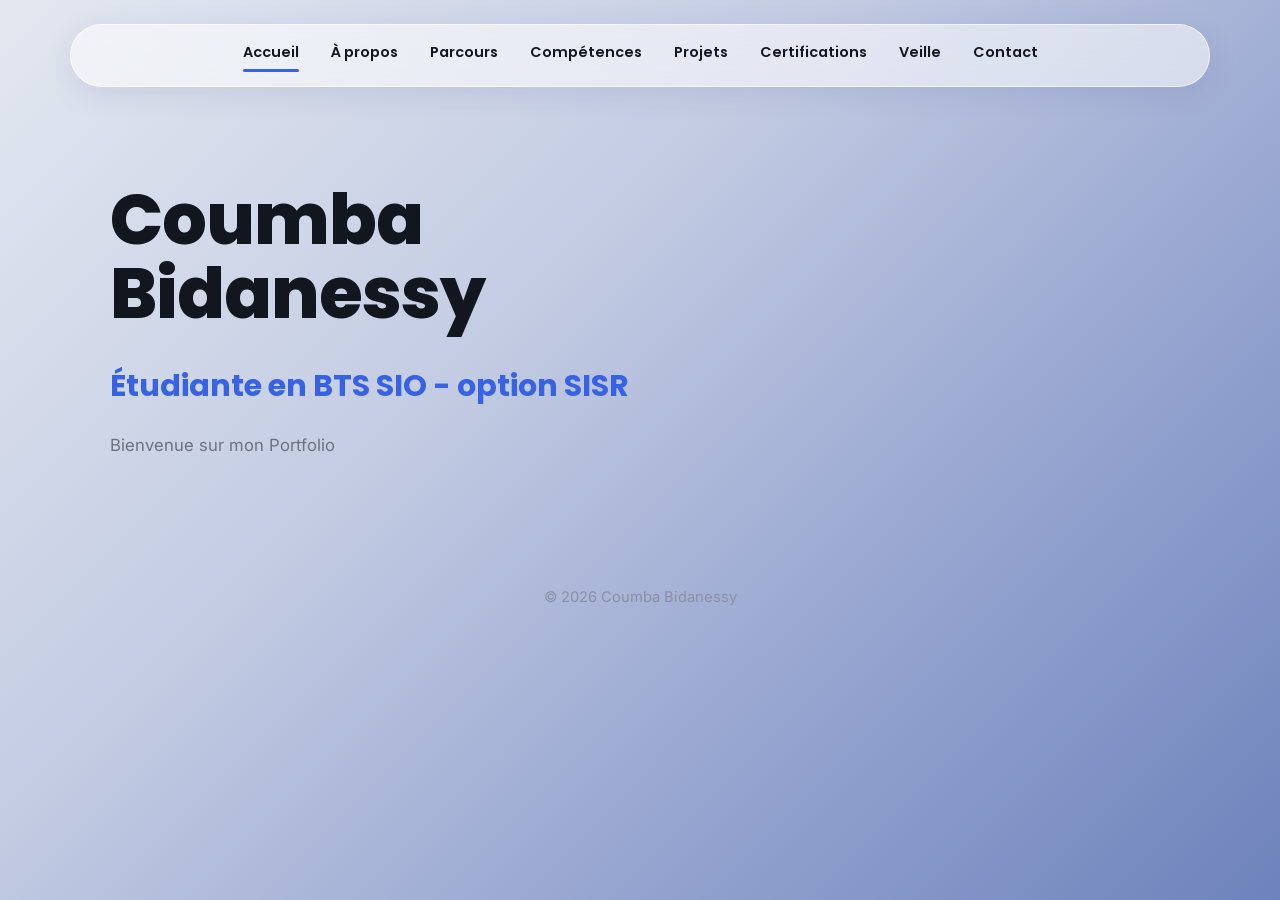
<file: index.html>
<!DOCTYPE html>
<html lang="fr">
<head>
<meta charset="UTF-8" />
<meta name="viewport" content="width=device-width, initial-scale=1.0" />
<title>Coumba Bidanessy — Portfolio</title>
<link rel="preconnect" href="https://fonts.googleapis.com" />
<link rel="preconnect" href="https://fonts.gstatic.com" crossorigin />
<link href="https://fonts.googleapis.com/css2?family=Inter:wght@400;500;600&family=Poppins:wght@600;700;800&display=swap" rel="stylesheet" />
<link rel="stylesheet" href="css/style.css" />
</head>
<body>

<header class="nav-wrapper">
  <nav class="nav" aria-label="Navigation principale">
    <ul class="nav-list">
      <li><a class="nav-link active" href="index.html" aria-current="page">Accueil</a></li>
      <li><a class="nav-link" href="pages/apropos.html">À propos</a></li>
      <li><a class="nav-link" href="pages/parcours.html">Parcours</a></li>
      <li><a class="nav-link" href="pages/competences.html">Compétences</a></li>
      <li><a class="nav-link" href="pages/projets.html">Projets</a></li>
      <li><a class="nav-link" href="pages/certifications.html">Certifications</a></li>
      <li><a class="nav-link" href="pages/veille.html">Veille</a></li>
      <li><a class="nav-link" href="pages/contact.html">Contact</a></li>
    </ul>
  </nav>
</header>

<main class="container hero">
  <h1 class="hero-name">Coumba<br />Bidanessy</h1>
  <p class="hero-role">Étudiante en BTS SIO - option SISR</p>
  <p class="hero-tagline">Bienvenue sur mon Portfolio</p>
</main>

<footer class="site-footer">
  © 2026 Coumba Bidanessy
</footer>

</body>
</html>
</file>
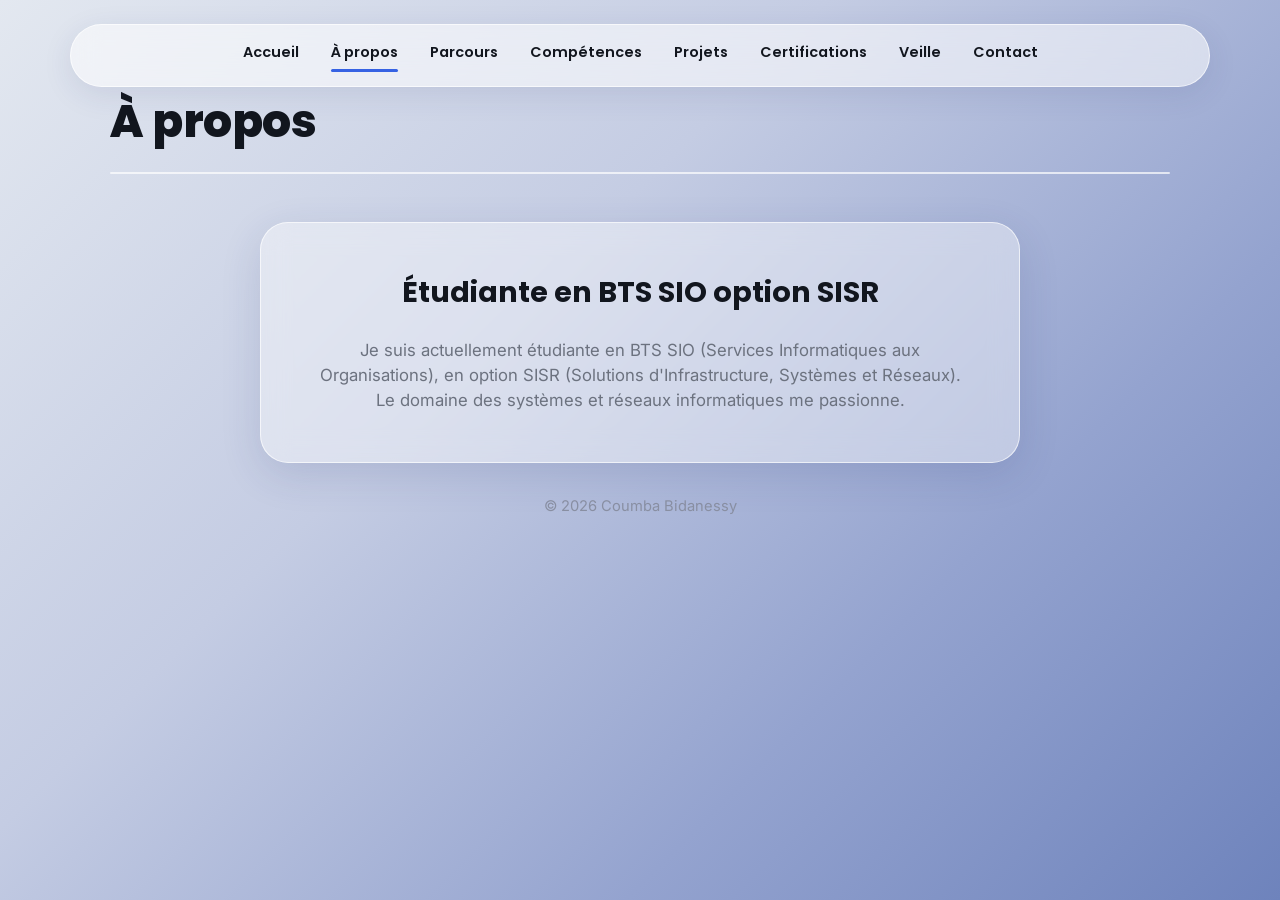
<file: pages/apropos.html>
<!DOCTYPE html>
<html lang="fr">
<head>
<meta charset="UTF-8" />
<meta name="viewport" content="width=device-width, initial-scale=1.0" />
<title>À propos — Coumba Bidanessy</title>
<link rel="preconnect" href="https://fonts.googleapis.com" />
<link rel="preconnect" href="https://fonts.gstatic.com" crossorigin />
<link href="https://fonts.googleapis.com/css2?family=Inter:wght@400;500;600&family=Poppins:wght@600;700;800&display=swap" rel="stylesheet" />
<link rel="stylesheet" href="../css/style.css" />
</head>
<body>

<header class="nav-wrapper">
  <nav class="nav" aria-label="Navigation principale">
    <ul class="nav-list">
      <li><a class="nav-link" href="../index.html">Accueil</a></li>
      <li><a class="nav-link active" href="apropos.html" aria-current="page">À propos</a></li>
      <li><a class="nav-link" href="parcours.html">Parcours</a></li>
      <li><a class="nav-link" href="competences.html">Compétences</a></li>
      <li><a class="nav-link" href="projets.html">Projets</a></li>
      <li><a class="nav-link" href="certifications.html">Certifications</a></li>
      <li><a class="nav-link" href="veille.html">Veille</a></li>
      <li><a class="nav-link" href="contact.html">Contact</a></li>
    </ul>
  </nav>
</header>

<main class="container">
  <h1 class="page-title">À propos</h1>
  <div class="divider"></div>

  <section class="about-card card">
    <h2>Étudiante en BTS SIO option SISR</h2>
    <p>
      Je suis actuellement étudiante en BTS SIO (Services Informatiques aux Organisations),
      en option SISR (Solutions d'Infrastructure, Systèmes et Réseaux).
      Le domaine des systèmes et réseaux informatiques me passionne.
    </p>
  </section>
</main>

<footer class="site-footer">
  © 2026 Coumba Bidanessy
</footer>

</body>
</html>
</file>
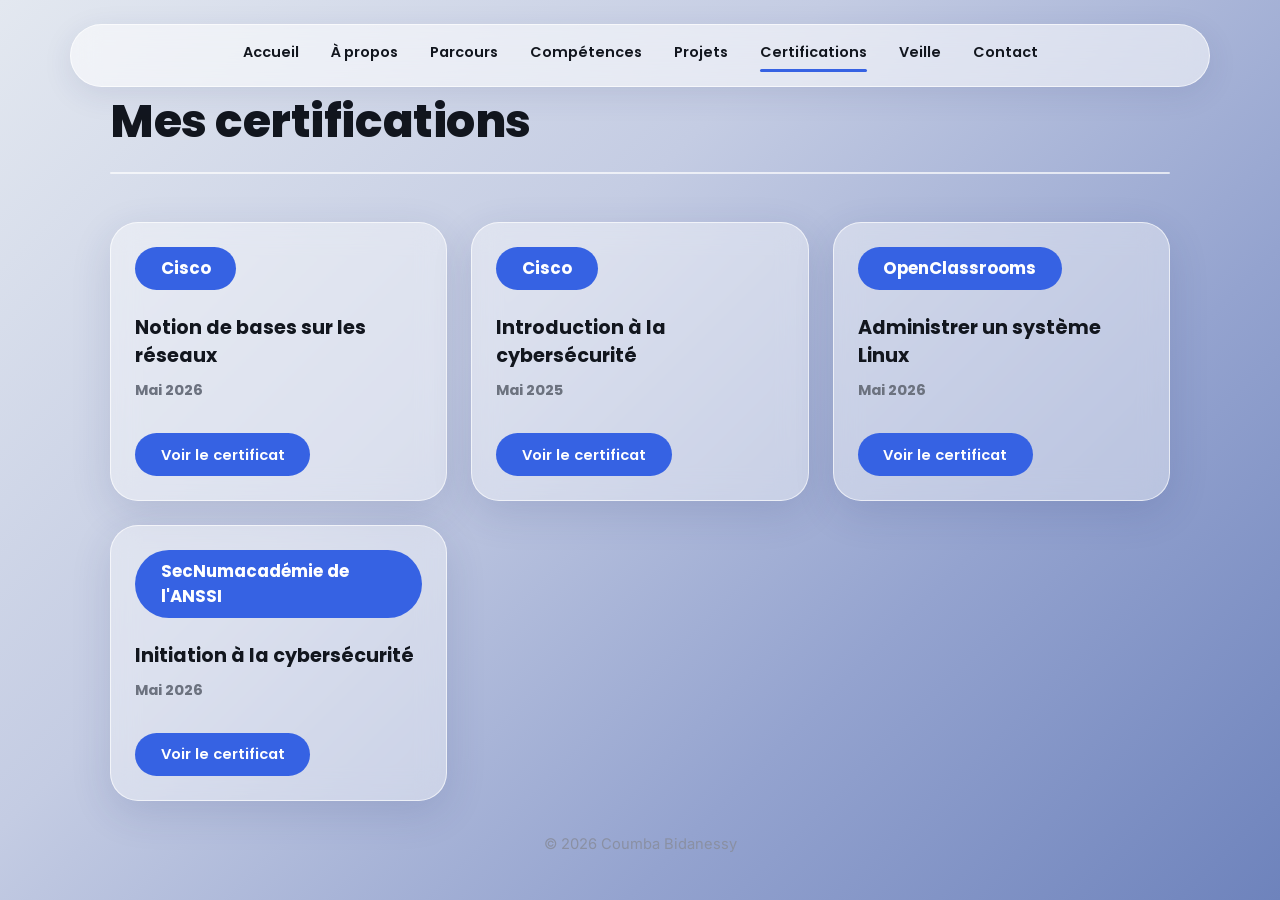
<file: pages/certifications.html>
<!DOCTYPE html>
<html lang="fr">
<head>
<meta charset="UTF-8" />
<meta name="viewport" content="width=device-width, initial-scale=1.0" />
<title>Certifications — Coumba Bidanessy</title>
<link rel="preconnect" href="https://fonts.googleapis.com" />
<link rel="preconnect" href="https://fonts.gstatic.com" crossorigin />
<link href="https://fonts.googleapis.com/css2?family=Inter:wght@400;500;600&family=Poppins:wght@600;700;800&display=swap" rel="stylesheet" />
<link rel="stylesheet" href="../css/style.css" />
</head>
<body>

<header class="nav-wrapper">
  <nav class="nav" aria-label="Navigation principale">
    <ul class="nav-list">
      <li><a class="nav-link" href="../index.html">Accueil</a></li>
      <li><a class="nav-link" href="apropos.html">À propos</a></li>
      <li><a class="nav-link" href="parcours.html">Parcours</a></li>
      <li><a class="nav-link" href="competences.html">Compétences</a></li>
      <li><a class="nav-link" href="projets.html">Projets</a></li>
      <li><a class="nav-link active" href="certifications.html" aria-current="page">Certifications</a></li>
      <li><a class="nav-link" href="veille.html">Veille</a></li>
      <li><a class="nav-link" href="contact.html">Contact</a></li>
    </ul>
  </nav>
</header>

<main class="container">
  <h1 class="page-title">Mes certifications</h1>
  <div class="divider"></div>

  <div class="cert-grid">
    <div class="cert-card">
      <span class="cert-tag">Cisco</span>
      <h3>Notion de bases sur les réseaux</h3>
      <p class="cert-date">Mai 2026</p>
      <a href="#" class="btn">Voir le certificat</a>
    </div>

    <div class="cert-card">
      <span class="cert-tag">Cisco</span>
      <h3>Introduction à la cybersécurité</h3>
      <p class="cert-date">Mai 2025</p>
      <a href="#" class="btn">Voir le certificat</a>
    </div>

    <div class="cert-card">
      <span class="cert-tag">OpenClassrooms</span>
      <h3>Administrer un système Linux</h3>
      <p class="cert-date">Mai 2026</p>
      <a href="#" class="btn">Voir le certificat</a>
    </div>
  <div class="cert-card">
      <span class="cert-tag">SecNumacadémie de l'ANSSI</span>
      <h3>Initiation à la cybersécurité</h3>
      <p class="cert-date">Mai 2026</p>
      <a href="#" class="btn">Voir le certificat</a>
    </div>
  </div>
</main>

<footer class="site-footer">
  © 2026 Coumba Bidanessy
</footer>

</body>
</html>
</file>
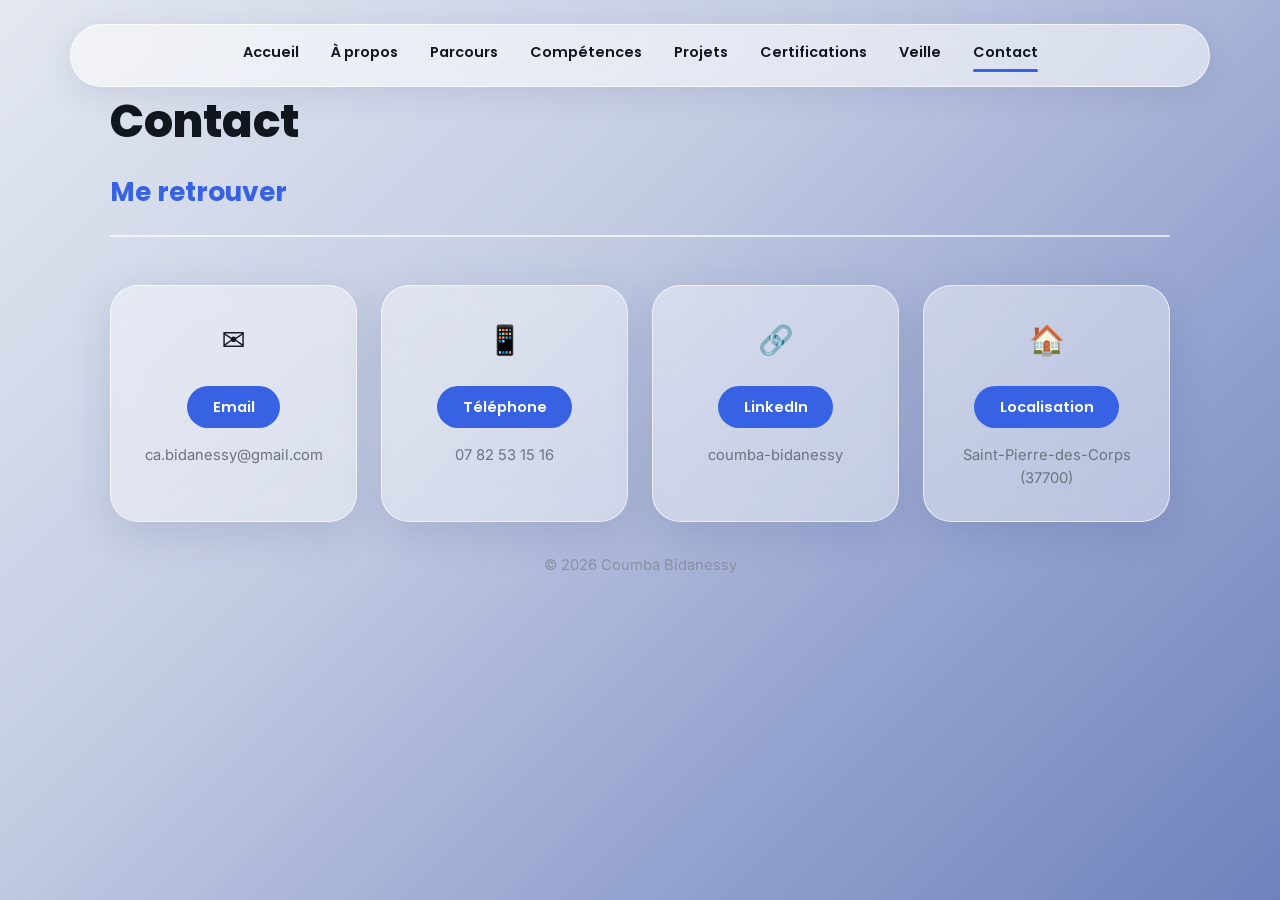
<file: pages/contact.html>
<!DOCTYPE html>
<html lang="fr">
<head>
<meta charset="UTF-8" />
<meta name="viewport" content="width=device-width, initial-scale=1.0" />
<title>Contact — Coumba Bidanessy</title>
<link rel="preconnect" href="https://fonts.googleapis.com" />
<link rel="preconnect" href="https://fonts.gstatic.com" crossorigin />
<link href="https://fonts.googleapis.com/css2?family=Inter:wght@400;500;600&family=Poppins:wght@600;700;800&display=swap" rel="stylesheet" />
<link rel="stylesheet" href="../css/style.css" />
</head>
<body>

<header class="nav-wrapper">
  <nav class="nav" aria-label="Navigation principale">
    <ul class="nav-list">
      <li><a class="nav-link" href="../index.html">Accueil</a></li>
      <li><a class="nav-link" href="apropos.html">À propos</a></li>
      <li><a class="nav-link" href="parcours.html">Parcours</a></li>
      <li><a class="nav-link" href="competences.html">Compétences</a></li>
      <li><a class="nav-link" href="projets.html">Projets</a></li>
      <li><a class="nav-link" href="certifications.html">Certifications</a></li>
      <li><a class="nav-link" href="veille.html">Veille</a></li>
      <li><a class="nav-link active" href="contact.html" aria-current="page">Contact</a></li>
    </ul>
  </nav>
</header>

<main class="container">
  <h1 class="page-title">Contact</h1>
  <h2 class="eyebrow">Me retrouver</h2>
  <div class="divider"></div>

  <div class="contact-grid">
    <div class="contact-card">
      <span class="contact-icon" aria-hidden="true">✉️</span>
      <a class="btn" href="mailto:ca.bidanessy@gmail.com">Email</a>
      <p>ca.bidanessy@gmail.com</p>
    </div>

    <div class="contact-card">
      <span class="contact-icon" aria-hidden="true">📱</span>
      <a class="btn" href="tel:+33782531516">Téléphone</a>
      <p>07 82 53 15 16</p>
    </div>

    <div class="contact-card">
      <span class="contact-icon" aria-hidden="true">🔗</span>
      <a class="btn" href="https://www.linkedin.com/in/coumba-bidanessy/" target="_blank" rel="noopener">LinkedIn</a>
      <p>coumba-bidanessy</p>
    </div>

    <div class="contact-card">
      <span class="contact-icon" aria-hidden="true">🏠</span>
      <a class="btn" href="https://www.google.com/maps/search/?api=1&query=Saint-Pierre-des-Corps+37700" target="_blank" rel="noopener">Localisation</a>
      <p>Saint-Pierre-des-Corps (37700)</p>
    </div>
  </div>
</main>

<footer class="site-footer">
  © 2026 Coumba Bidanessy
</footer>

</body>
</html>
</file>
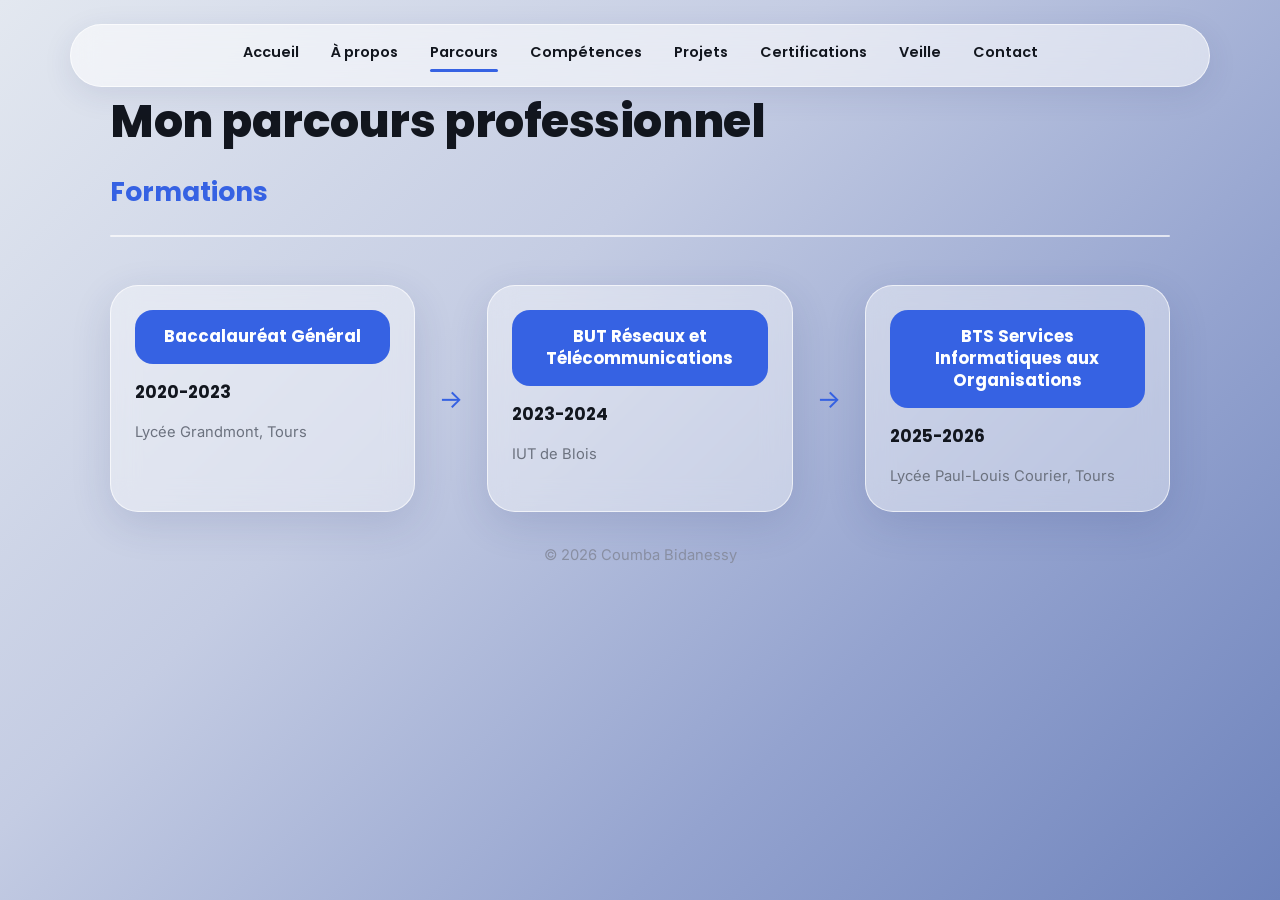
<file: pages/parcours.html>
<!DOCTYPE html>
<html lang="fr">
<head>
<meta charset="UTF-8" />
<meta name="viewport" content="width=device-width, initial-scale=1.0" />
<title>Parcours — Coumba Bidanessy</title>
<link rel="preconnect" href="https://fonts.googleapis.com" />
<link rel="preconnect" href="https://fonts.gstatic.com" crossorigin />
<link href="https://fonts.googleapis.com/css2?family=Inter:wght@400;500;600&family=Poppins:wght@600;700;800&display=swap" rel="stylesheet" />
<link rel="stylesheet" href="../css/style.css" />
</head>
<body>

<header class="nav-wrapper">
  <nav class="nav" aria-label="Navigation principale">
    <ul class="nav-list">
      <li><a class="nav-link" href="../index.html">Accueil</a></li>
      <li><a class="nav-link" href="apropos.html">À propos</a></li>
      <li><a class="nav-link active" href="parcours.html" aria-current="page">Parcours</a></li>
      <li><a class="nav-link" href="competences.html">Compétences</a></li>
      <li><a class="nav-link" href="projets.html">Projets</a></li>
      <li><a class="nav-link" href="certifications.html">Certifications</a></li>
      <li><a class="nav-link" href="veille.html">Veille</a></li>
      <li><a class="nav-link" href="contact.html">Contact</a></li>
    </ul>
  </nav>
</header>

<main class="container">
  <h1 class="page-title">Mon parcours professionnel</h1>
  <h2 class="eyebrow">Formations</h2>
  <div class="divider"></div>

  <div class="timeline">
    <div class="timeline-item">
      <div class="timeline-badge">Baccalauréat Général</div>
      <p class="timeline-date">2020-2023</p>
      <p class="timeline-place">Lycée Grandmont, Tours</p>
    </div>

    <span class="timeline-arrow" aria-hidden="true">→</span>

    <div class="timeline-item">
      <div class="timeline-badge">BUT Réseaux et Télécommunications</div>
      <p class="timeline-date">2023-2024</p>
      <p class="timeline-place">IUT de Blois</p>
    </div>

    <span class="timeline-arrow" aria-hidden="true">→</span>

    <div class="timeline-item">
      <div class="timeline-badge">BTS Services Informatiques aux Organisations</div>
      <p class="timeline-date">2025-2026</p>
      <p class="timeline-place">Lycée Paul-Louis Courier, Tours</p>
    </div>
  </div>
</main>

<footer class="site-footer">
  © 2026 Coumba Bidanessy
</footer>

</body>
</html>
</file>
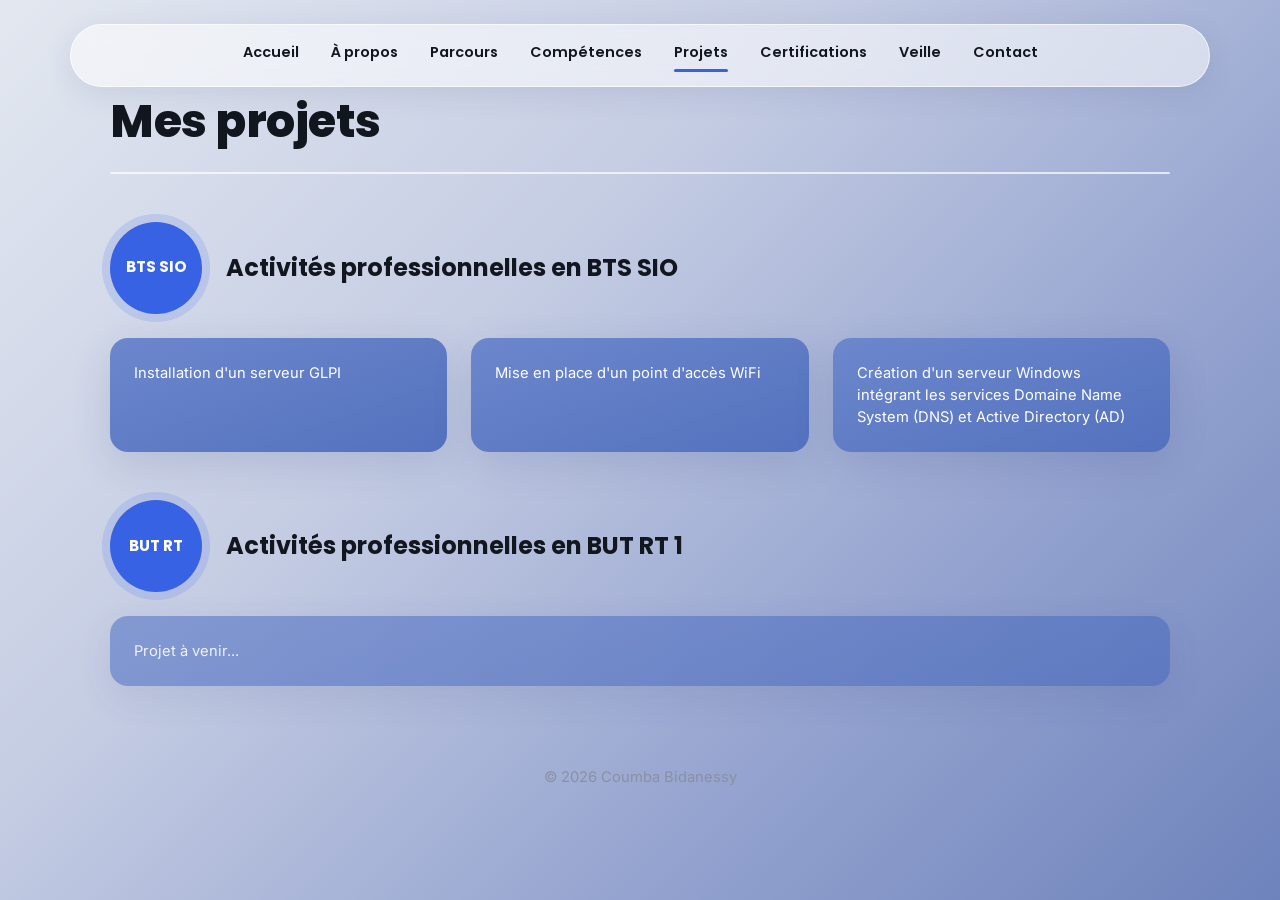
<file: pages/projets.html>
<!DOCTYPE html>
<html lang="fr">
<head>
<meta charset="UTF-8" />
<meta name="viewport" content="width=device-width, initial-scale=1.0" />
<title>Projets — Coumba Bidanessy</title>
<link rel="preconnect" href="https://fonts.googleapis.com" />
<link rel="preconnect" href="https://fonts.gstatic.com" crossorigin />
<link href="https://fonts.googleapis.com/css2?family=Inter:wght@400;500;600&family=Poppins:wght@600;700;800&display=swap" rel="stylesheet" />
<link rel="stylesheet" href="../css/style.css" />
</head>
<body>

<header class="nav-wrapper">
  <nav class="nav" aria-label="Navigation principale">
    <ul class="nav-list">
      <li><a class="nav-link" href="../index.html">Accueil</a></li>
      <li><a class="nav-link" href="apropos.html">À propos</a></li>
      <li><a class="nav-link" href="parcours.html">Parcours</a></li>
      <li><a class="nav-link" href="competences.html">Compétences</a></li>
      <li><a class="nav-link active" href="projets.html" aria-current="page">Projets</a></li>
      <li><a class="nav-link" href="certifications.html">Certifications</a></li>
      <li><a class="nav-link" href="veille.html">Veille</a></li>
      <li><a class="nav-link" href="contact.html">Contact</a></li>
    </ul>
  </nav>
</header>

<main class="container">
  <h1 class="page-title">Mes projets</h1>
  <div class="divider"></div>

  <section class="project-group">
    <div class="project-group-header">
      <span class="badge-circle">BTS SIO</span>
      <h2 class="project-group-title">Activités professionnelles en BTS SIO</h2>
    </div>
    <div class="project-cards">
      <a class="project-card" href="#" target="_blank" rel="noopener">Installation d'un serveur GLPI</a>
      <a class="project-card" href="https://coumba-y.github.io/projets-bts-sio/sp4mission2/" target="_blank" rel="noopener">Mise en place d'un point d'accès WiFi</a>
      <a class="project-card" href="https://coumba-y.github.io/projets-bts-sio/sp3mission1/" target="_blank" rel="noopener">Création d'un serveur Windows intégrant les services Domaine Name System (DNS) et Active Directory (AD)</a>
    </div>
  </section>

  <section class="project-group">
    <div class="project-group-header">
      <span class="badge-circle">BUT RT</span>
      <h2 class="project-group-title">Activités professionnelles en BUT RT 1</h2>
    </div>
    <div class="project-cards">
      <div class="project-card project-card--placeholder">Projet à venir...</div>
    </div>
  </section>
</main>

<footer class="site-footer">
  © 2026 Coumba Bidanessy
</footer>

</body>
</html>
</file>
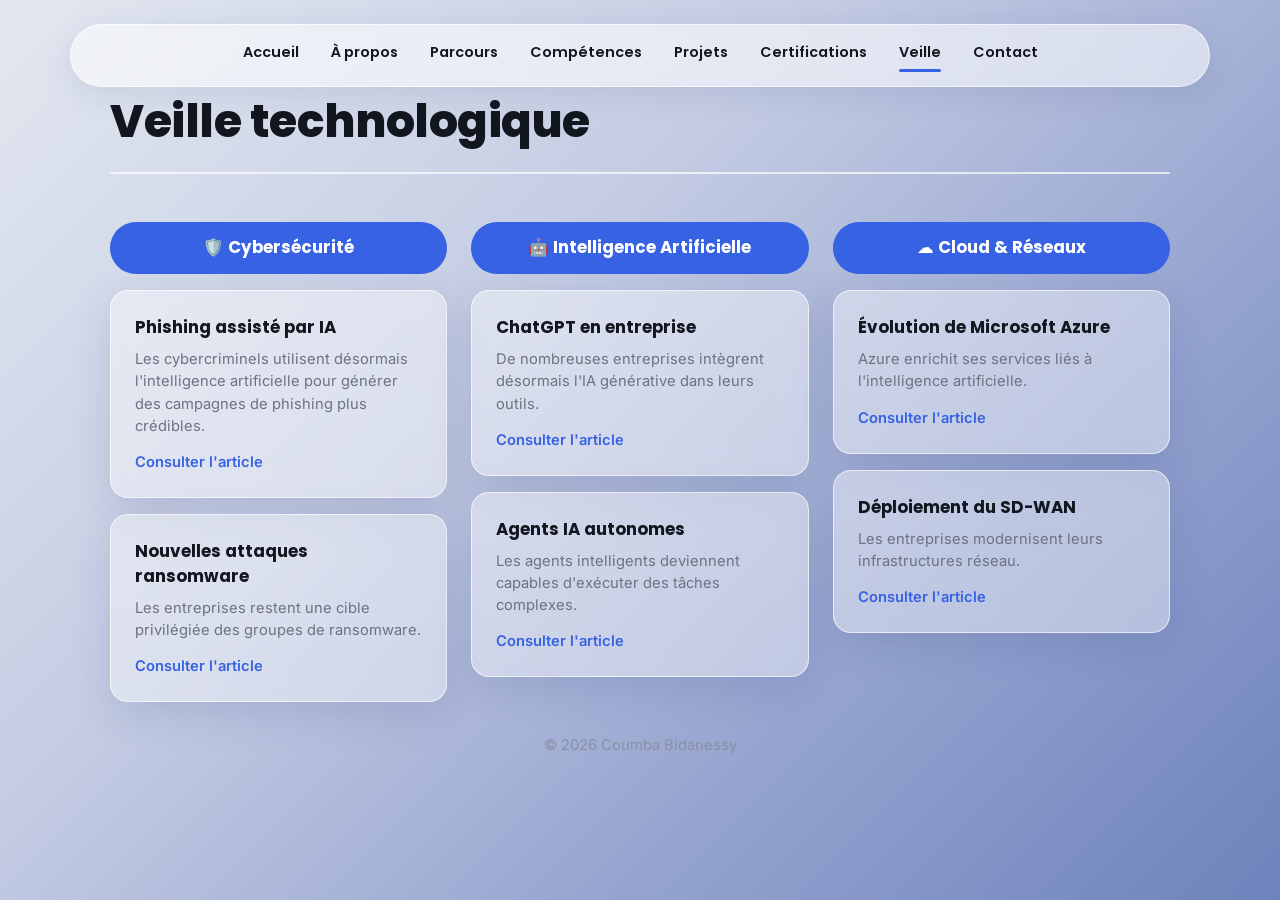
<file: pages/veille.html>
<!DOCTYPE html>
<html lang="fr">
<head>
<meta charset="UTF-8" />
<meta name="viewport" content="width=device-width, initial-scale=1.0" />
<title>Veille technologique — Coumba Bidanessy</title>
<link rel="preconnect" href="https://fonts.googleapis.com" />
<link rel="preconnect" href="https://fonts.gstatic.com" crossorigin />
<link href="https://fonts.googleapis.com/css2?family=Inter:wght@400;500;600&family=Poppins:wght@600;700;800&display=swap" rel="stylesheet" />
<link rel="stylesheet" href="../css/style.css" />
</head>
<body>

<header class="nav-wrapper">
  <nav class="nav" aria-label="Navigation principale">
    <ul class="nav-list">
      <li><a class="nav-link" href="../index.html">Accueil</a></li>
      <li><a class="nav-link" href="apropos.html">À propos</a></li>
      <li><a class="nav-link" href="parcours.html">Parcours</a></li>
      <li><a class="nav-link" href="competences.html">Compétences</a></li>
      <li><a class="nav-link" href="projets.html">Projets</a></li>
      <li><a class="nav-link" href="certifications.html">Certifications</a></li>
      <li><a class="nav-link active" href="veille.html" aria-current="page">Veille</a></li>
      <li><a class="nav-link" href="contact.html">Contact</a></li>
    </ul>
  </nav>
</header>

<main class="container">
  <h1 class="page-title">Veille technologique</h1>
  <div class="divider"></div>

  <div class="veille-grid">
    <div class="veille-column">
      <div class="veille-tag">🛡️ Cybersécurité</div>

      <div class="veille-card">
        <h3>Phishing assisté par IA</h3>
        <p>Les cybercriminels utilisent désormais l'intelligence artificielle pour générer des campagnes de phishing plus crédibles.</p>
        <a href="#">Consulter l'article</a>
      </div>

      <div class="veille-card">
        <h3>Nouvelles attaques ransomware</h3>
        <p>Les entreprises restent une cible privilégiée des groupes de ransomware.</p>
        <a href="#">Consulter l'article</a>
      </div>
    </div>

    <div class="veille-column">
      <div class="veille-tag">🤖 Intelligence Artificielle</div>

      <div class="veille-card">
        <h3>ChatGPT en entreprise</h3>
        <p>De nombreuses entreprises intègrent désormais l'IA générative dans leurs outils.</p>
        <a href="#">Consulter l'article</a>
      </div>

      <div class="veille-card">
        <h3>Agents IA autonomes</h3>
        <p>Les agents intelligents deviennent capables d'exécuter des tâches complexes.</p>
        <a href="#">Consulter l'article</a>
      </div>
    </div>

    <div class="veille-column">
      <div class="veille-tag">☁️ Cloud &amp; Réseaux</div>

      <div class="veille-card">
        <h3>Évolution de Microsoft Azure</h3>
        <p>Azure enrichit ses services liés à l'intelligence artificielle.</p>
        <a href="#">Consulter l'article</a>
      </div>

      <div class="veille-card">
        <h3>Déploiement du SD-WAN</h3>
        <p>Les entreprises modernisent leurs infrastructures réseau.</p>
        <a href="#">Consulter l'article</a>
      </div>
    </div>
  </div>
</main>

<footer class="site-footer">
  © 2026 Coumba Bidanessy
</footer>

</body>
</html>
</file>
<file: css/style.css>
/* ===================================================================
   Portfolio — Coumba Bidanessy
   Feuille de style partagée par toutes les pages (harmonie des tailles)
   =================================================================== */

/* ---------- Tokens ---------- */
:root {
  /* Couleurs */
  --ink: #12161e;
  --gray: #6c727f;
  --gray-soft: #8a90a3;
  --blue: #3662e3;
  --blue-dark: #2748b8;
  --indigo-card: #5371be;
  --indigo-card-soft: #6c87cc;

  --bg-start: #e3e8f0;
  --bg-end: #6e83bc;

  --glass: rgba(255, 255, 255, 0.4);
  --glass-strong: rgba(255, 255, 255, 0.55);
  --glass-border: rgba(255, 255, 255, 0.65);
  --divider: rgba(255, 255, 255, 0.7);

  /* Typographie */
  --font-display: "Poppins", "Inter", system-ui, sans-serif;
  --font-body: "Inter", system-ui, sans-serif;

  --fs-hero: clamp(2.6rem, 6vw, 4.4rem);
  --fs-h1: clamp(2rem, 3.6vw, 2.85rem);
  --fs-h2: clamp(1.3rem, 2.2vw, 1.65rem);
  --fs-h3: 1.2rem;
  --fs-body: 1.05rem;
  --fs-small: 0.92rem;

  /* Espacements */
  --space-1: 0.5rem;
  --space-2: 1rem;
  --space-3: 1.5rem;
  --space-4: 2rem;
  --space-5: 3rem;
  --space-6: 4.5rem;

  --radius-lg: 28px;
  --radius-md: 18px;
  --radius-pill: 999px;

  --shadow-soft: 0 12px 40px rgba(35, 48, 110, 0.14);
  --shadow-nav: 0 8px 30px rgba(35, 48, 110, 0.1);

  --max-width: 1140px;
}

/* ---------- Reset ---------- */
* {
  margin: 0;
  padding: 0;
  box-sizing: border-box;
}

html {
  scroll-behavior: smooth;
}

body {
  font-family: var(--font-body);
  color: var(--ink);
  min-height: 100vh;
  background: linear-gradient(135deg, var(--bg-start) 0%, #c4cce3 38%, #94a3cf 70%, var(--bg-end) 100%);
  line-height: 1.5;
  -webkit-font-smoothing: antialiased;
}

a {
  color: inherit;
  text-decoration: none;
}

img {
  max-width: 100%;
  display: block;
}

ul {
  list-style: none;
}

:focus-visible {
  outline: 2px solid var(--blue-dark);
  outline-offset: 3px;
  border-radius: 6px;
}

@media (prefers-reduced-motion: reduce) {
  * {
    animation-duration: 0.001ms !important;
    transition-duration: 0.001ms !important;
  }
}

/* ---------- Layout ---------- */
.container {
  max-width: var(--max-width);
  margin: 0 auto;
  padding: 0 clamp(1.25rem, 4vw, 2.5rem);
}

main {
  padding-top: var(--space-5);
  padding-bottom: var(--space-6);
}

/* ---------- Navigation ---------- */
.nav-wrapper {
  display: flex;
  justify-content: center;
  padding: var(--space-3) clamp(1.25rem, 4vw, 2.5rem) 0;
}

.nav {
  width: 100%;
  max-width: var(--max-width);
  background: var(--glass-strong);
  backdrop-filter: blur(14px);
  -webkit-backdrop-filter: blur(14px);
  border: 1px solid var(--glass-border);
  border-radius: var(--radius-pill);
  box-shadow: var(--shadow-nav);
  padding: 0.9rem clamp(1.25rem, 3vw, 2.5rem);
}

.nav-list {
  display: flex;
  flex-wrap: wrap;
  align-items: center;
  justify-content: center;
  gap: clamp(1.1rem, 2.5vw, 2.4rem);
}

.nav-link {
  position: relative;
  display: inline-block;
  font-family: var(--font-display);
  font-weight: 600;
  font-size: clamp(0.9rem, 1.1vw, 1.02rem);
  color: var(--ink);
  padding-bottom: 0.5rem;
  white-space: nowrap;
}

.nav-link::after {
  content: "";
  position: absolute;
  left: 0;
  bottom: 0;
  width: 100%;
  height: 3px;
  border-radius: 2px;
  background: var(--blue);
  transform: scaleX(0);
  transform-origin: left;
  transition: transform 0.25s ease;
}

.nav-link:hover::after {
  transform: scaleX(1);
}

.nav-link.active::after {
  transform: scaleX(1);
}

/* ---------- Titres de page (harmonisés) ---------- */
.page-title {
  font-family: var(--font-display);
  font-weight: 800;
  font-size: var(--fs-h1);
  letter-spacing: -0.01em;
  color: var(--ink);
  margin-bottom: var(--space-2);
}

.eyebrow {
  font-family: var(--font-display);
  font-weight: 700;
  font-size: var(--fs-h2);
  color: var(--blue);
  margin-bottom: var(--space-3);
}

.divider {
  height: 2px;
  width: 100%;
  background: var(--divider);
  border-radius: 2px;
  margin-bottom: var(--space-5);
}

/* ---------- Hero (Accueil) ---------- */
.hero {
  padding-top: clamp(2rem, 8vw, 6rem);
  padding-bottom: clamp(2rem, 8vw, 6rem);
}

.hero-name {
  font-family: var(--font-display);
  font-weight: 800;
  font-size: var(--fs-hero);
  line-height: 1.05;
  letter-spacing: -0.015em;
  color: var(--ink);
  margin-bottom: var(--space-4);
}

.hero-role {
  font-family: var(--font-display);
  font-weight: 700;
  font-size: clamp(1.4rem, 3vw, 1.9rem);
  color: var(--blue);
  margin-bottom: var(--space-3);
}

.hero-tagline {
  font-size: var(--fs-body);
  color: var(--gray);
}

/* ---------- Carte générique (glass) ---------- */
.card {
  background: var(--glass);
  backdrop-filter: blur(14px);
  -webkit-backdrop-filter: blur(14px);
  border: 1px solid var(--glass-border);
  border-radius: var(--radius-lg);
  box-shadow: var(--shadow-soft);
}

/* ---------- À propos ---------- */
.about-card {
  max-width: 760px;
  margin: 0 auto;
  padding: clamp(2rem, 5vw, 3rem);
  text-align: center;
}

.about-card h2 {
  font-family: var(--font-display);
  font-weight: 700;
  font-size: clamp(1.4rem, 3vw, 1.8rem);
  margin-bottom: var(--space-3);
}

.about-card p {
  font-size: var(--fs-body);
  color: var(--gray);
}

/* ---------- Boutons ---------- */
.btn {
  display: inline-block;
  font-family: var(--font-display);
  font-weight: 600;
  font-size: var(--fs-small);
  color: #fff;
  background: var(--blue);
  padding: 0.65rem 1.6rem;
  border-radius: var(--radius-pill);
  border: none;
  cursor: pointer;
  transition: background 0.2s ease, transform 0.15s ease;
}

.btn:hover {
  background: var(--blue-dark);
  transform: translateY(-1px);
}

/* ---------- Parcours : timeline ---------- */
.timeline {
  display: flex;
  align-items: stretch;
  gap: var(--space-3);
  flex-wrap: wrap;
}

.timeline-item {
  flex: 1 1 260px;
  background: var(--glass);
  backdrop-filter: blur(14px);
  -webkit-backdrop-filter: blur(14px);
  border: 1px solid var(--glass-border);
  border-radius: var(--radius-lg);
  box-shadow: var(--shadow-soft);
  padding: var(--space-3);
  display: flex;
  flex-direction: column;
  gap: var(--space-2);
}

.timeline-badge {
  background: var(--blue);
  color: #fff;
  font-family: var(--font-display);
  font-weight: 700;
  font-size: 1.05rem;
  text-align: center;
  border-radius: var(--radius-md);
  padding: var(--space-2) var(--space-2);
  line-height: 1.3;
}

.timeline-date {
  font-family: var(--font-display);
  font-weight: 700;
  font-size: var(--fs-body);
  color: var(--ink);
}

.timeline-place {
  font-size: var(--fs-small);
  color: var(--gray);
}

.timeline-arrow {
  display: flex;
  align-items: center;
  justify-content: center;
  font-size: 1.6rem;
  color: var(--blue);
  flex: 0 0 auto;
  align-self: center;
}

@media (max-width: 760px) {
  .timeline {
    flex-direction: column;
  }
  .timeline-arrow {
    transform: rotate(90deg);
  }
}

/* ---------- Projets ---------- */
.project-group {
  margin-bottom: var(--space-5);
}

.project-group-header {
  display: flex;
  align-items: center;
  gap: var(--space-3);
  margin-bottom: var(--space-3);
}

.badge-circle {
  flex: 0 0 auto;
  width: 92px;
  height: 92px;
  border-radius: 50%;
  background: var(--blue);
  color: #fff;
  font-family: var(--font-display);
  font-weight: 700;
  font-size: 0.95rem;
  display: flex;
  align-items: center;
  justify-content: center;
  text-align: center;
  box-shadow: 0 0 0 8px rgba(54, 98, 227, 0.15);
}

.project-group-title {
  font-family: var(--font-display);
  font-weight: 700;
  font-size: clamp(1.2rem, 2.4vw, 1.5rem);
}

.project-cards {
  display: grid;
  grid-template-columns: repeat(auto-fit, minmax(220px, 1fr));
  gap: var(--space-3);
}

.project-card {
  background: linear-gradient(160deg, var(--indigo-card-soft), var(--indigo-card));
  color: #fff;
  border-radius: var(--radius-md);
  padding: var(--space-3);
  font-size: var(--fs-small);
  line-height: 1.5;
  box-shadow: var(--shadow-soft);
  text-decoration: none;
  display: block;
}

a.project-card {
  cursor: pointer;
  transition: transform 0.15s ease, box-shadow 0.15s ease;
}

a.project-card:hover,
a.project-card:focus-visible {
  transform: translateY(-3px);
  box-shadow: 0 16px 40px rgba(35, 48, 110, 0.24);
}

.project-card--placeholder {
  background: linear-gradient(160deg, var(--indigo-card-soft), var(--indigo-card));
  opacity: 0.75;
}

/* ---------- Certifications ---------- */
.cert-grid {
  display: grid;
  grid-template-columns: repeat(auto-fit, minmax(260px, 1fr));
  gap: var(--space-3);
}

.cert-card {
  background: var(--glass);
  backdrop-filter: blur(14px);
  -webkit-backdrop-filter: blur(14px);
  border: 1px solid var(--glass-border);
  border-radius: var(--radius-lg);
  box-shadow: var(--shadow-soft);
  padding: var(--space-3);
  display: flex;
  flex-direction: column;
  gap: var(--space-1);
}

.cert-tag {
  align-self: flex-start;
  background: var(--blue);
  color: #fff;
  font-family: var(--font-display);
  font-weight: 700;
  font-size: var(--fs-body);
  padding: 0.55rem 1.6rem;
  border-radius: var(--radius-pill);
  margin-bottom: var(--space-2);
}

.cert-card h3 {
  font-family: var(--font-display);
  font-weight: 700;
  font-size: var(--fs-h3);
}

.cert-card p {
  color: var(--gray);
  font-size: var(--fs-small);
}

.cert-date {
  font-family: var(--font-display);
  font-weight: 700;
  color: var(--blue);
  margin-bottom: var(--space-2);
}

.cert-card .btn {
  align-self: flex-start;
  margin-top: var(--space-1);
}

/* ---------- Veille technologique ---------- */
.veille-grid {
  display: grid;
  grid-template-columns: repeat(auto-fit, minmax(280px, 1fr));
  gap: var(--space-3);
  align-items: start;
}

.veille-column {
  display: flex;
  flex-direction: column;
  gap: var(--space-2);
}

.veille-tag {
  background: var(--blue);
  color: #fff;
  font-family: var(--font-display);
  font-weight: 700;
  font-size: var(--fs-body);
  text-align: center;
  border-radius: var(--radius-pill);
  padding: 0.85rem var(--space-3);
}

.veille-card {
  background: var(--glass);
  backdrop-filter: blur(14px);
  -webkit-backdrop-filter: blur(14px);
  border: 1px solid var(--glass-border);
  border-radius: var(--radius-md);
  box-shadow: var(--shadow-soft);
  padding: var(--space-3);
}

.veille-card h3 {
  font-family: var(--font-display);
  font-weight: 700;
  font-size: 1.05rem;
  margin-bottom: 0.5rem;
}

.veille-card p {
  color: var(--gray);
  font-size: var(--fs-small);
  margin-bottom: 0.75rem;
}

.veille-card a {
  color: var(--blue);
  font-weight: 600;
  font-size: var(--fs-small);
}

.veille-card a:hover {
  text-decoration: underline;
}

/* ---------- Contact ---------- */
.contact-grid {
  display: grid;
  grid-template-columns: repeat(auto-fit, minmax(220px, 1fr));
  gap: var(--space-3);
}

.contact-card {
  background: var(--glass);
  backdrop-filter: blur(14px);
  -webkit-backdrop-filter: blur(14px);
  border: 1px solid var(--glass-border);
  border-radius: var(--radius-lg);
  box-shadow: var(--shadow-soft);
  padding: var(--space-4) var(--space-3);
  display: flex;
  flex-direction: column;
  align-items: center;
  gap: var(--space-2);
  text-align: center;
}

.contact-icon {
  font-size: 1.8rem;
  margin-bottom: var(--space-1);
}

.contact-card p {
  color: var(--gray);
  font-size: var(--fs-small);
}

/* ---------- Compétences ---------- */
.skills-grid {
  display: grid;
  grid-template-columns: repeat(2, 1fr);
  gap: var(--space-3);
}

@media (max-width: 760px) {
  .skills-grid {
    grid-template-columns: 1fr;
  }
}

.skill-card {
  background: var(--glass);
  backdrop-filter: blur(14px);
  -webkit-backdrop-filter: blur(14px);
  border: 1px solid var(--glass-border);
  border-radius: var(--radius-lg);
  box-shadow: var(--shadow-soft);
  padding: clamp(1.5rem, 3vw, 2rem);
}

.skill-tag {
  display: inline-block;
  background: var(--blue);
  color: #fff;
  font-family: var(--font-display);
  font-weight: 700;
  font-size: var(--fs-body);
  padding: 0.55rem 1.6rem;
  border-radius: var(--radius-pill);
  margin-bottom: var(--space-3);
}

.skill-list {
  display: flex;
  flex-direction: column;
  gap: var(--space-3);
}

.skill-item-head {
  display: flex;
  justify-content: space-between;
  gap: var(--space-2);
  font-weight: 600;
  font-size: var(--fs-small);
  color: var(--ink);
  margin-bottom: 0.45rem;
}

.skill-percent {
  color: var(--blue);
  font-weight: 700;
  flex: 0 0 auto;
}

.skill-track {
  width: 100%;
  height: 10px;
  border-radius: var(--radius-pill);
  background: rgba(255, 255, 255, 0.5);
  overflow: hidden;
}

.skill-fill {
  height: 100%;
  border-radius: var(--radius-pill);
  background: linear-gradient(90deg, var(--blue), var(--indigo-card));
}

/* ---------- Footer ---------- */
.site-footer {
  text-align: center;
  padding: var(--space-4) clamp(1.25rem, 4vw, 2.5rem) var(--space-4);
  font-size: var(--fs-small);
  color: var(--gray-soft);
}

/* ---------- Responsive ---------- */
@media (max-width: 640px) {
  .nav {
    border-radius: var(--radius-lg);
  }
  .project-group-header {
    flex-direction: column;
    align-items: flex-start;
    gap: var(--space-2);
  }
  .badge-circle {
    width: 76px;
    height: 76px;
    font-size: 0.85rem;
  }
}
</file>
